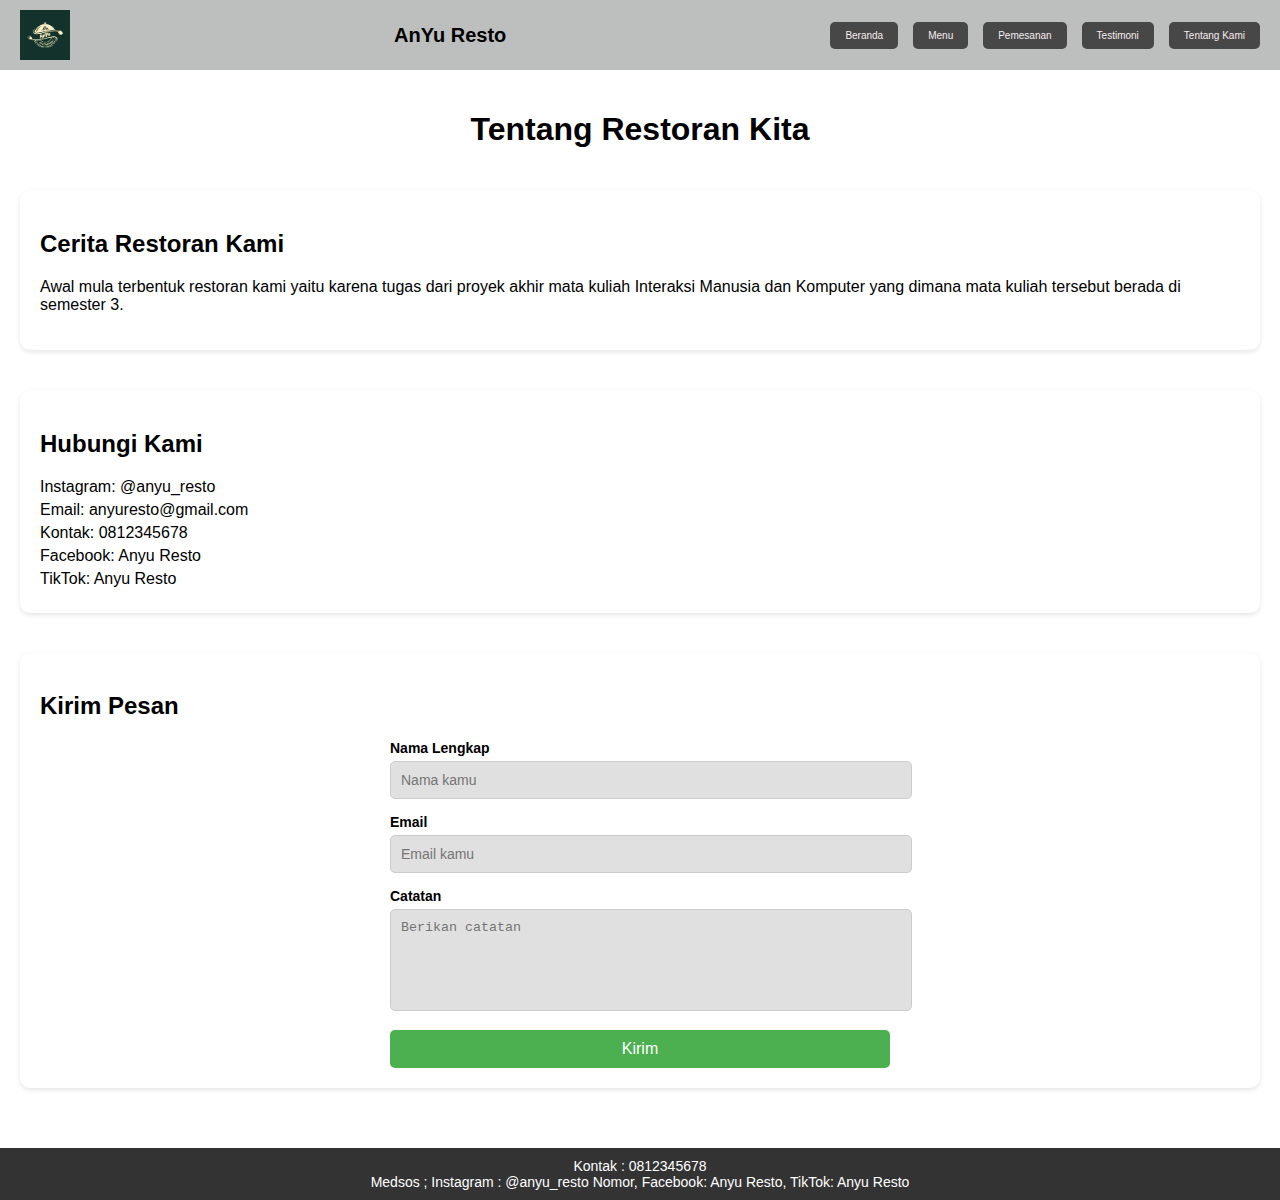
<file: about.html>
<!DOCTYPE html>
<html lang="id">

<head>
    <meta charset="UTF-8">
    <meta name="viewport" content="width=device-width, initial-scale=1.0">
    <title>Tentang Restoran Kita</title>
    <link rel="stylesheet" href="css/style.css" />

</head>

<body>
    <header>
        <img src="gambar/logo.jpg" alt="Logo Restoran" width="50">
        <h3>AnYu Resto</h3>
        <nav>
            <a href="index.html">Beranda</a>
            <a href="menu1.html">Menu</a>
            <a href="pemesanan.html">Pemesanan</a>
            <a href="testimoni.html">Testimoni</a>
            <a href="about.html">Tentang Kami</a>
        </nav>
    </header>

    <main>
        <h1>Tentang Restoran Kita</h1>
        <section>
            <h2>Cerita Restoran Kami</h2>
            <p>Awal mula terbentuk restoran kami yaitu karena tugas dari proyek akhir mata kuliah Interaksi Manusia dan
                Komputer yang dimana mata kuliah tersebut berada di semester 3.</p>
        </section>
        <section>
            <h2>Hubungi Kami</h2>
            <div class="contact-info">
                <p>Instagram: @anyu_resto</p>
                <p>Email: anyuresto@gmail.com</p>
                <p>Kontak: 0812345678</p>
                <p>Facebook: Anyu Resto</p>
                <p>TikTok: Anyu Resto</p>
            </div>
        </section>
        <section>
            <h2>Kirim Pesan</h2>
            <div class="form-container">
                <form>
                    <div class="form-group">
                        <label for="name">Nama Lengkap</label>
                        <input type="text" id="name" placeholder="Nama kamu" required>
                    </div>
                    <div class="form-group">
                        <label for="email">Email</label>
                        <input type="email" id="email" placeholder="Email kamu" required>
                    </div>
                    <div class="form-group">
                        <label for="message">Catatan</label>
                        <textarea id="message" placeholder="Berikan catatan"></textarea>
                    </div>
                    <button type="submit" class="submit-btn">Kirim</button>
                </form>
            </div>
        </section>
    </main>
    <footer>
        <p>Kontak : 0812345678 </p>
        <p>Medsos ; Instagram : @anyu_resto Nomor, Facebook: Anyu Resto, TikTok: Anyu Resto</p>
    </footer>
</body>

</html>
</file>
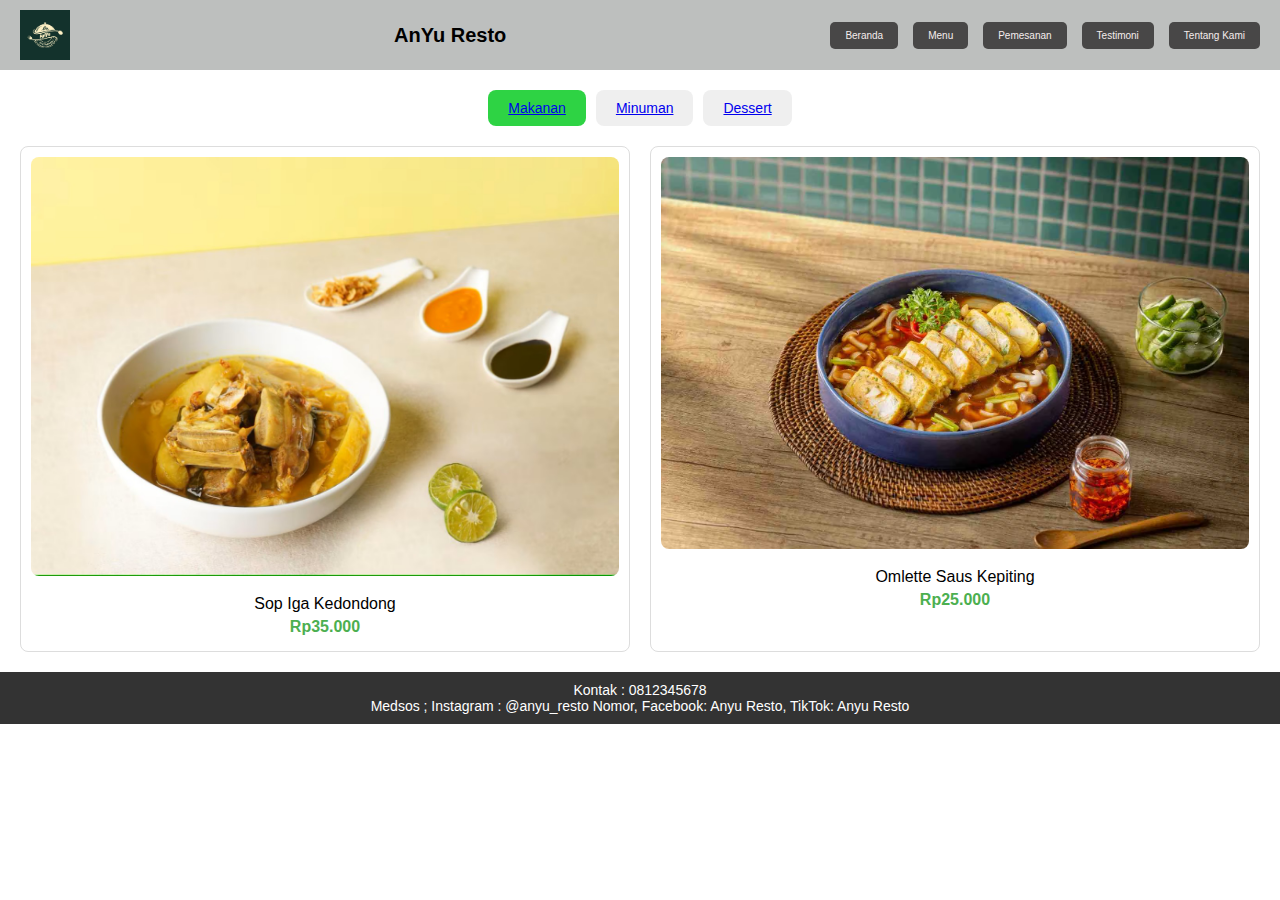
<file: menu1.html>
<!DOCTYPE html>
<html lang="id">

<head>
  <meta charset="UTF-8">
  <meta name="viewport" content="width=device-width, initial-scale=1.0">
  <title>Restoran Kita</title>
  <link rel="stylesheet" href="css/style.css" />

</head>

<body>
  <header>
    <img src="gambar/logo.jpg" alt="Logo Restoran" width="50">
    <h3>AnYu Resto</h3>
    <nav>
      <a href="index.html">Beranda</a>
      <a href="menu1.html">Menu</a>
      <a href="pemesanan.html">Pemesanan</a>
      <a href="testimoni.html">Testimoni</a>
      <a href="about.html">Tentang Kami</a>
    </nav>
  </header>

  <div class="category">
    <button class="active"> <a href="menu1.html">Makanan</a></button>
    <button><a href="menu2.html">Minuman</a></button>
    <button> <a href="menu3.html">Dessert</a></button>
  </div>

  <div class="menu-grid">
    <div class="menu-item">
      <img src="gambar/makanan/sop iga kedondong.jpg" alt="Menu">
      <p>Sop Iga Kedondong</p>
      <p><strong>Rp35.000</strong></p>
    </div>
    <div class="menu-item">
      <img src="gambar/makanan/omelette saus kepiting.jpg" alt="Menu">
      <p>Omlette Saus Kepiting</p>
      <p><strong>Rp25.000</strong></p>
    </div>
  </div>

  <footer>
    <p>Kontak : 0812345678 </p>
    <p>Medsos ; Instagram : @anyu_resto Nomor, Facebook: Anyu Resto, TikTok: Anyu Resto</p>
  </footer>
</body>

</html>
</file>
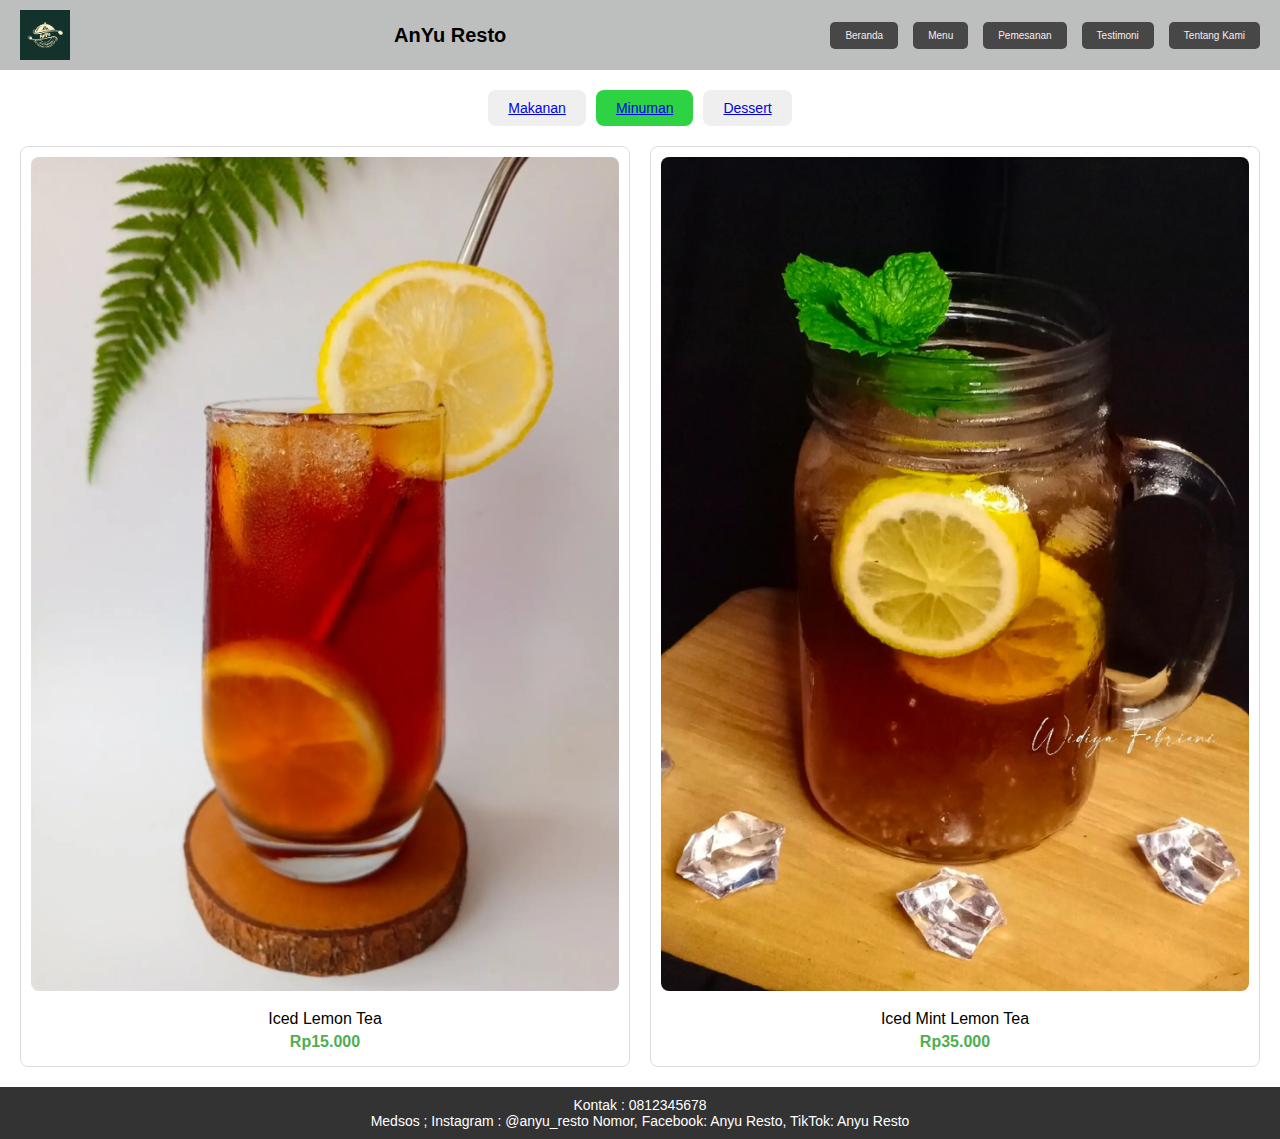
<file: menu2.html>
<!DOCTYPE html>
<html lang="id">

<head>
  <meta charset="UTF-8">
  <meta name="viewport" content="width=device-width, initial-scale=1.0">
  <title>Restoran Kita</title>
  <link rel="stylesheet" href="css/style.css" />
</head>

<body>
  <header>
    <img src="gambar/logo.jpg" alt="Logo Restoran" width="50">
    <h3>AnYu Resto</h3>
    <nav>
      <a href="index.html">Beranda</a>
      <a href="menu1.html">Menu</a>
      <a href="pemesanan.html">Pemesanan</a>
      <a href="testimoni.html">Testimoni</a>
      <a href="about.html">Tentang Kami</a>
    </nav>
  </header>

  
  <div class="category">
    <button><a href="menu1.html">Makanan</a></button>
    <button class="active"><a href="menu2.html">Minuman</a></button>
    <button> <a href="menu3.html">Dessert</a></button>
  </div>
  <div class="menu-grid">
    <div class="menu-item">
      <img src="gambar/minuman/teh lemon.png" alt="Menu">
      <p>Iced Lemon Tea </p>
      <p><strong>Rp15.000</strong></p>
    </div>
    <div class="menu-item">
      <img src="gambar/minuman/Iced Mint Lemon Tea.png" alt="Menu">
      <p>Iced Mint Lemon Tea</p>
      <p><strong>Rp35.000</strong></p>
    </div>
  </div>
  </div>

  <footer>
    <p>Kontak : 0812345678 </p>
    <p>Medsos ; Instagram : @anyu_resto Nomor, Facebook: Anyu Resto, TikTok: Anyu Resto</p>
  </footer>
</body>

</html>
</file>
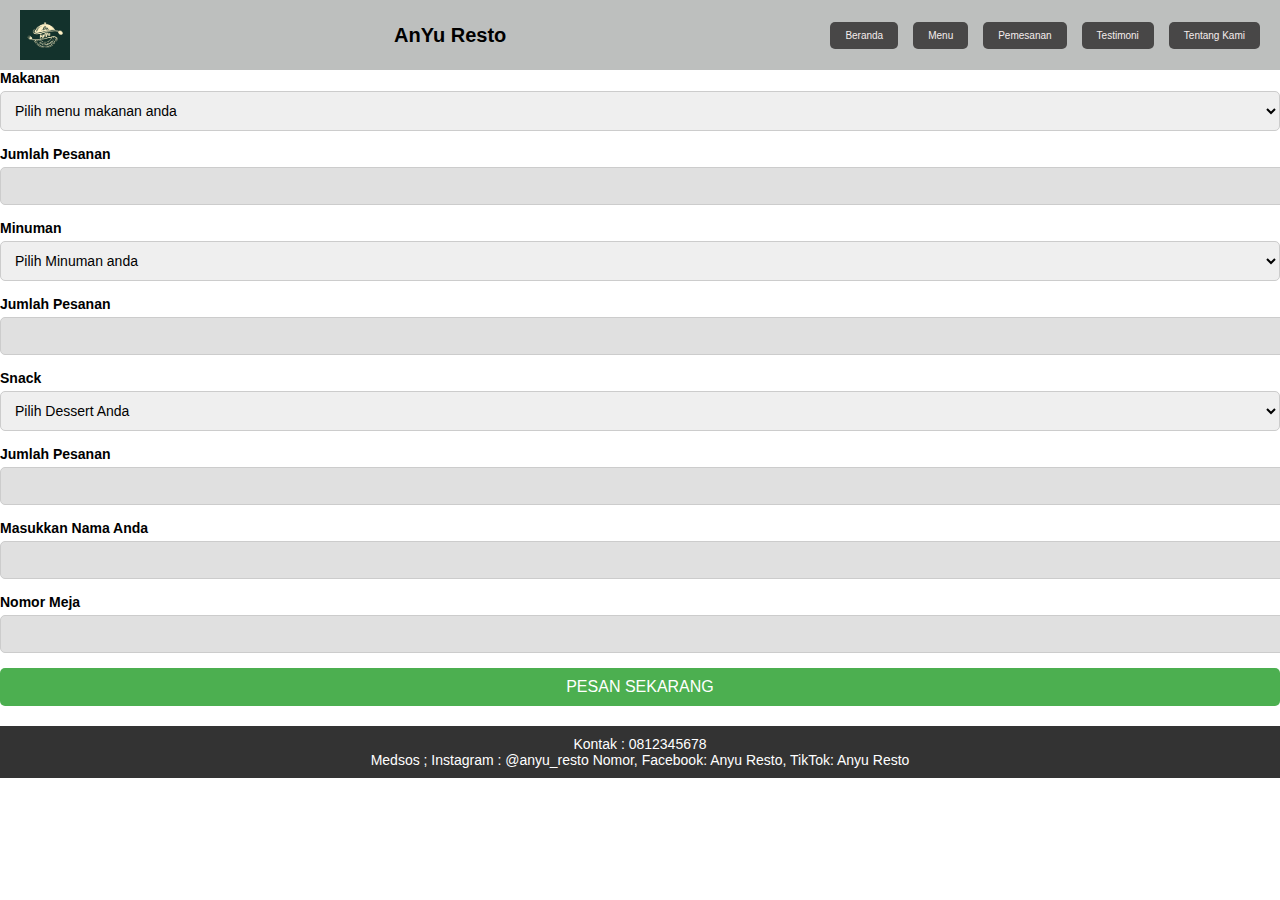
<file: pemesanan.html>
<!DOCTYPE html>
<html lang="id">

<head>
    <meta charset="UTF-8">
    <meta name="viewport" content="width=device-width, initial-scale=1.0">
    <title>Form Pemesanan</title>
    <link rel="stylesheet" href="css/style.css" />
</head>

<body>
    <header>
        <img src="gambar/logo.jpg" alt="Logo Restoran" width="50">
        <h3>AnYu Resto</h3>
        <nav>
            <a href="index.html">Beranda</a>
            <a href="menu1.html">Menu</a>
            <a href="pemesanan.html">Pemesanan</a>
            <a href="testimoni.html">Testimoni</a>
            <a href="about.html">Tentang Kami</a>
        </nav>
    </header>

    <form>
        <div class="form-group">
            <label for="makanan">Makanan</label>
            <select id="makanan" name="makanan">
                <option>Pilih menu makanan anda</option>
                <option value="Omlette Saus Kepiting">Omlette Saus Kepiting</option>
                <option value="Sop Iga Kedondong">Sop Iga Kedondong</option>
                <!-- Tambahkan opsi makanan di sini -->
            </select>
        </div>

        <div class="form-group">
            <label for="jumlah-minuman">Jumlah Pesanan</label>
            <input type="number" id="jumlah-minuman" name="jumlah-minuman">
        </div>

        <div class="form-group">
            <label for="minuman">Minuman</label>
            <select id="minuman" name="minuman">
                <option>Pilih Minuman anda</option>
                <option value="Iced Mint Lemon Tea">Iced Mint Lemon Tea</option>
                <option value="Teh Lemon">Teh Lemon</option>
                <!-- Tambahkan opsi minuman di sini -->
            </select>
        </div>

        <div class="form-group">
            <label for="jumlah-minuman">Jumlah Pesanan</label>
            <input type="number" id="jumlah-minuman" name="jumlah-minuman">
        </div>

        <div class="form-group">
            <label for="Dessert">Snack</label>
            <select id="Dessert" name="Dessert">
                <option><b>Pilih Dessert Anda</b></option>
                <option value="Burnt Cheese Cake">Burn Cheese Cake</option>
                <option value="Orange Jelly Ball">Orange Jelly Ball</option>
                <!-- Tambahkan opsi snack di sini -->
            </select>
        </div>

        <div class="form-group">
            <label for="jumlah-minuman">Jumlah Pesanan</label>
            <input type="number" id="jumlah-minuman" name="jumlah-minuman">
        </div>

        <div class="form-group">
            <label for="nama">Masukkan Nama Anda</label>
            <input type="text" id="nama" name="nama">
        </div>

        <div class="form-group">
            <label for="nomor-meja">Nomor Meja</label>
            <input type="text" id="nomor-meja" name="nomor-meja">
        </div>

        <button type="submit" class="submit-btn" title="Klik untuk memesan menu">PESAN SEKARANG</button>

    </form>
    </div>

    <footer>
        <p>Kontak : 0812345678 </p>
        <p>Medsos ; Instagram : @anyu_resto Nomor, Facebook: Anyu Resto, TikTok: Anyu Resto</p>
    </footer>
</body>

</html>
</file>
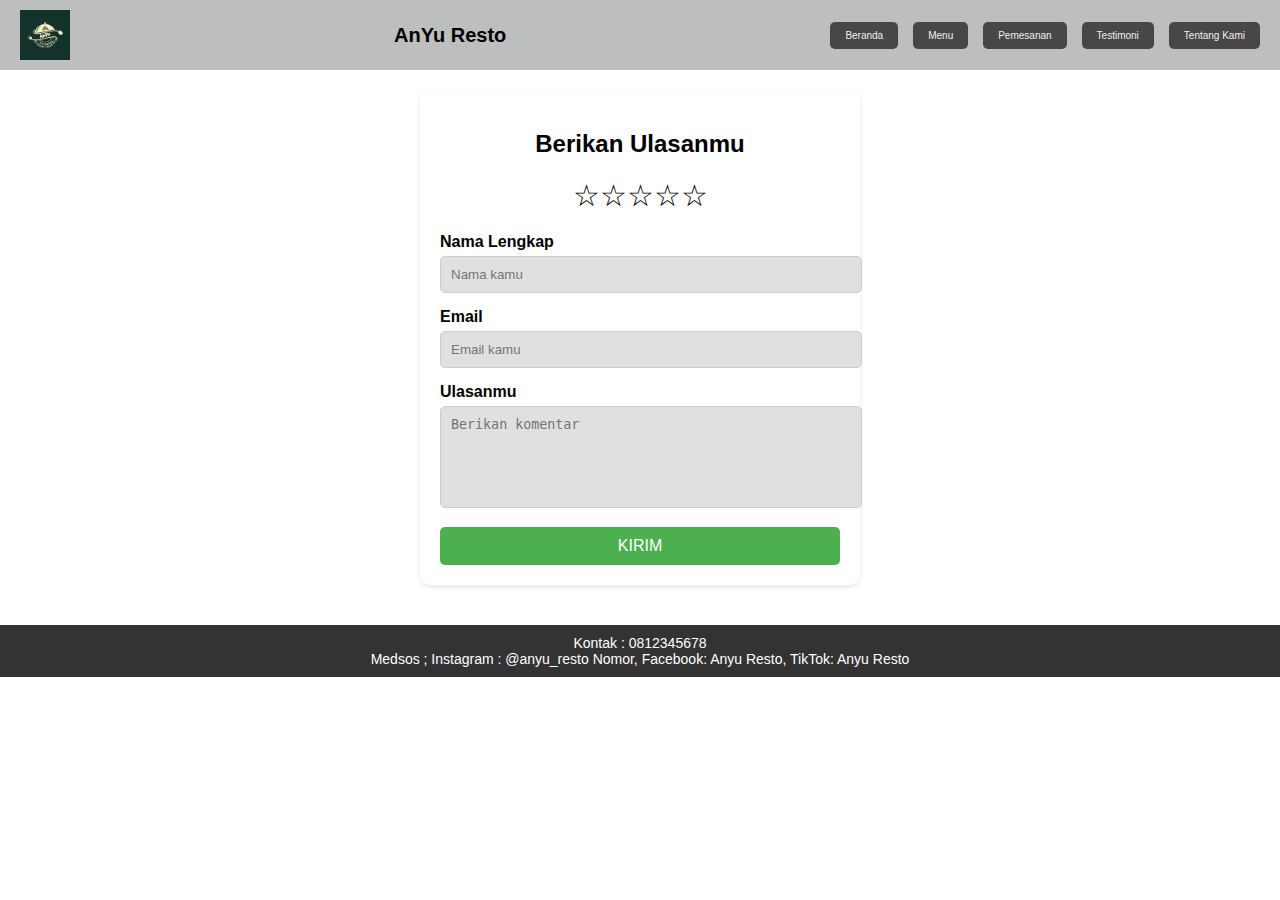
<file: testimoni.html>
<!DOCTYPE html>
<html lang="id">

<head>
    <meta charset="UTF-8">
    <meta name="viewport" content="width=device-width, initial-scale=1.0">
    <title>Form Ulasan</title>
    <link rel="stylesheet" href="css/style.css" />
</head>

<body>
    <header>
        <img src="gambar/logo.jpg" alt="Logo Restoran" width="50">
        <h3>AnYu Resto</h3>
        <nav>
            <a href="index.html">Beranda</a>
            <a href="menu1.html">Menu</a>
            <a href="pemesanan.html">Pemesanan</a>
            <a href="testimoni.html">Testimoni</a>
            <a href="about.html">Tentang Kami</a>
        </nav>
    </header>
    <main>
        <form class="review-form">
            <h2>Berikan Ulasanmu</h2>
            <div class="stars">
                <span data-value="1">&#9734;</span>
                <span data-value="2">&#9734;</span>
                <span data-value="3">&#9734;</span>
                <span data-value="4">&#9734;</span>
                <span data-value="5">&#9734;</span>
            </div>
            <div class="input-field">
                <label for="name">Nama Lengkap</label>
                <input type="text" id="name" placeholder="Nama kamu" required>
            </div>
            <div class="input-field">
                <label for="email">Email</label>
                <input type="email" id="email" placeholder="Email kamu" required>
            </div>
            <div class="input-field">
                <label for="comment">Ulasanmu</label>
                <textarea id="comment" placeholder="Berikan komentar" required></textarea>
            </div>
            <button type="submit" class="submit-btn">KIRIM</button>
        </form>
    </main>
    <script>
        // Script untuk interaksi bintang

        const stars = document.querySelectorAll('.stars span');
        stars.forEach(star => {
            star.addEventListener('click', () => {
                stars.forEach(s => s.classList.remove('active'));
                star.classList.add('active');
            });
        });
    </script>
    <footer>
        <p>Kontak : 0812345678 </p>
        <p>Medsos ; Instagram : @anyu_resto Nomor, Facebook: Anyu Resto, TikTok: Anyu Resto</p>
    </footer>
</body>

</html>
</file>
<file: css/style.css>
/* Umum */
body {
  font-family: Arial, sans-serif;
  margin: 0;
  padding: 0;
  box-sizing: border-box;
}

header {
  display: flex;
  justify-content: space-between;
  align-items: center;
  background-color: #4f54515f;
  padding: 10px 20px;
}

header h3 {
  margin: 0;
  font-size: 20px;
  font-weight: bold;
}

header nav {
  display: flex;
  gap: 15px;
  font-size: 10px;
}

header nav a {
  text-decoration: none;
  color: #f5eded;
  padding: 8px 15px;
  background-color: #484747;
  border-radius: 5px;
  transition: background-color 0.3s ease;
}

header nav a:hover {
  background-color: #0cc641;
}

/* Hero Section */
.hero {
  text-align: center;
  padding: 40px 20px;
  background-color: #459eb7;
}

.hero h1 {
  font-size: 32px;
  margin-bottom: 10px;
  color: #ffffff;
  text-shadow: 2px 2px 4px gray;
}

.hero p {
  font-size: 13px;
  color: #ffffff;
}

.hero button {
  margin-top: 20px;
  padding: 10px 20px;
  font-size: 16px;
  color: white;
  background-color: #4CAF50;
  border: none;
  border-radius: 5px;
  cursor: pointer;
}

.hero button a {
  text-decoration: none;
  color: white;
}

.hero button:hover {
  background-color: #45a049;
}

/* Menu Section */
.menu-section {
  padding: 20px;
  background-color: #f9f9f9;
  text-align: center;
}

.menu-section h2 {
  font-size: 24px;
  margin-bottom: 20px;
}

.menu-grid {
  display: grid;
  grid-template-columns: repeat(auto-fit, minmax(200px, 1fr));
  gap: 20px;
  justify-items: center;
}

.menu-item {
  background-color: white;
  padding: 15px;
  border: 1px solid #ddd;
  border-radius: 8px;
  text-align: center;
  transition: box-shadow 0.3s ease;
}

.menu-item img {
  max-width: 100%;
  border-radius: 8px;
  margin-bottom: 10px;
}

.menu-item p {
  margin: 5px 0;
}

.menu-item p strong {
  color: #4CAF50;
}

.menu-item:hover {
  box-shadow: 0 4px 8px rgba(0, 0, 0, 0.1);
}

/* Kategori */
.category {
  display: flex;
  justify-content: center;
  gap: 10px;
  margin: 20px;
}

.category button {
  padding: 10px 20px;
  border: none;
  border-radius: 8px;
  cursor: pointer;
  font-size: 14px;
}

.category .active {
  background-color: rgb(46, 211, 68);
  color: white;
}

.menu-grid {
  display: grid;
  grid-template-columns: repeat(auto-fit, minmax(150px, 1fr));
  gap: 20px;
  margin: 20px;
}

.menu-item {
  background-color: white;
  border: 1px solid #ddd;
  border-radius: 8px;
  padding: 10px;
  text-align: center;
}

.menu-item img {
  width: 100%;
  height: auto;
  border-radius: 8px;
}

.menu-item p {
  margin: 5px 0;
}

.menu-item button {
  padding: 5px 15px;
  background-color: #ddd;
  border: none;
  border-radius: 5px;
  cursor: pointer;
  font-size: 14px;
}

/* Pemesanan */
.form-group {
  margin-bottom: 20px;
}

.form-group label {
  display: block;
  font-size: 14px;
  margin-bottom: 5px;
  font-weight: bold;
}

.form-group input,
.form-group select {
  width: 100%;
  padding: 10px;
  font-size: 14px;
  border: 1px solid #ccc;
  border-radius: 5px;
}

.form-group input:focus,
.form-group select:focus {
  border-color: #666;
}

.submit-btn {
  display: block;
  width: 100%;
  background-color: #005700;
  color: white;
  border: none;
  border-radius: 5px;
  padding: 10px;
  font-size: 16px;
  cursor: pointer;
}

.submit-btn:hover {
  background-color: #003f00;
}

/* Tentang Kami */
main {
  max-width: 1200px; /* Atur lebar maksimum */
  width: 100%;
  margin: 0 auto; /* Pusatkan elemen main */
  padding: 20px;
  display: flex;
  justify-content: center;
  align-items: center;
  flex-direction: column;
}

section {
  margin: 20px 0;
  padding: 20px;
  background-color: #fff;
  border-radius: 10px;
  box-shadow: 0 2px 5px rgba(0, 0, 0, 0.1);
  width: 100%;
}

.banner {
  width: 100%;
  height: 200px;
  background-image: url(gambar/bener3.png);
  background-size: cover;
  background-position: center;
  display: flex;
  justify-content: center;
  align-items: center;
  font-size: 24px;
  color: #333;
  border-radius: 10px;
}

.contact-info p {
  margin: 5px 0;
}

.form-container {
  max-width: 500px;
  margin: 0 auto;
}

.form-group {
  margin-bottom: 15px;
}

.form-group label {
  display: block;
  font-weight: bold;
  margin-bottom: 5px;
}

.form-group input,
.form-group textarea {
  width: 100%;
  padding: 10px;
  border: 1px solid #ccc;
  border-radius: 5px;
  background-color: #e0e0e0;
}

.form-group textarea {
  resize: none;
  height: 80px;
}

.submit-btn {
  display: block;
  width: 100%;
  background-color: #4CAF50;
  color: #fff;
  border: none;
  padding: 10px;
  font-size: 16px;
  border-radius: 5px;
  cursor: pointer;
}

.submit-btn:hover {
  background-color: #45a049;
}

/* Testimoni */
.review-form {
  background-color: #fff;
  padding: 20px;
  border-radius: 10px;
  box-shadow: 0 2px 5px rgba(0, 0, 0, 0.1);
  width: 90%;
  max-width: 400px;
}

.review-form h2 {
  text-align: center;
  margin-bottom: 20px;
}

.stars {
  display: flex;
  justify-content: center;
  margin-bottom: 20px;
}

.stars span {
  font-size: 30px;
  cursor: pointer;
}

.stars span:hover,
.stars span.active {
  color: #FFD700;
}

.input-field {
  margin-bottom: 15px;
}

.input-field label {
  display: block;
  font-weight: bold;
  margin-bottom: 5px;
}

.input-field input,
.input-field textarea {
  width: 100%;
  padding: 10px;
  border: 1px solid #ccc;
  border-radius: 5px;
  background-color: #e0e0e0;
}

.input-field textarea {
  resize: none;
  height: 80px;
}

.submit-btn {
  display: block;
  width: 100%;
  background-color: #4CAF50;
  color: #fff;
  border: none;
  padding: 10px;
  font-size: 16px;
  border-radius: 5px;
  cursor: pointer;
}

.submit-btn:hover {
  background-color: #45a049;
}

/* Footer */
footer {
  text-align: center;
  padding: 10px 20px;
  background-color: #333;
  color: white;
  margin-top: 20px;
}

footer p {
  margin: 0;
  font-size: 14px;
}
</file>
